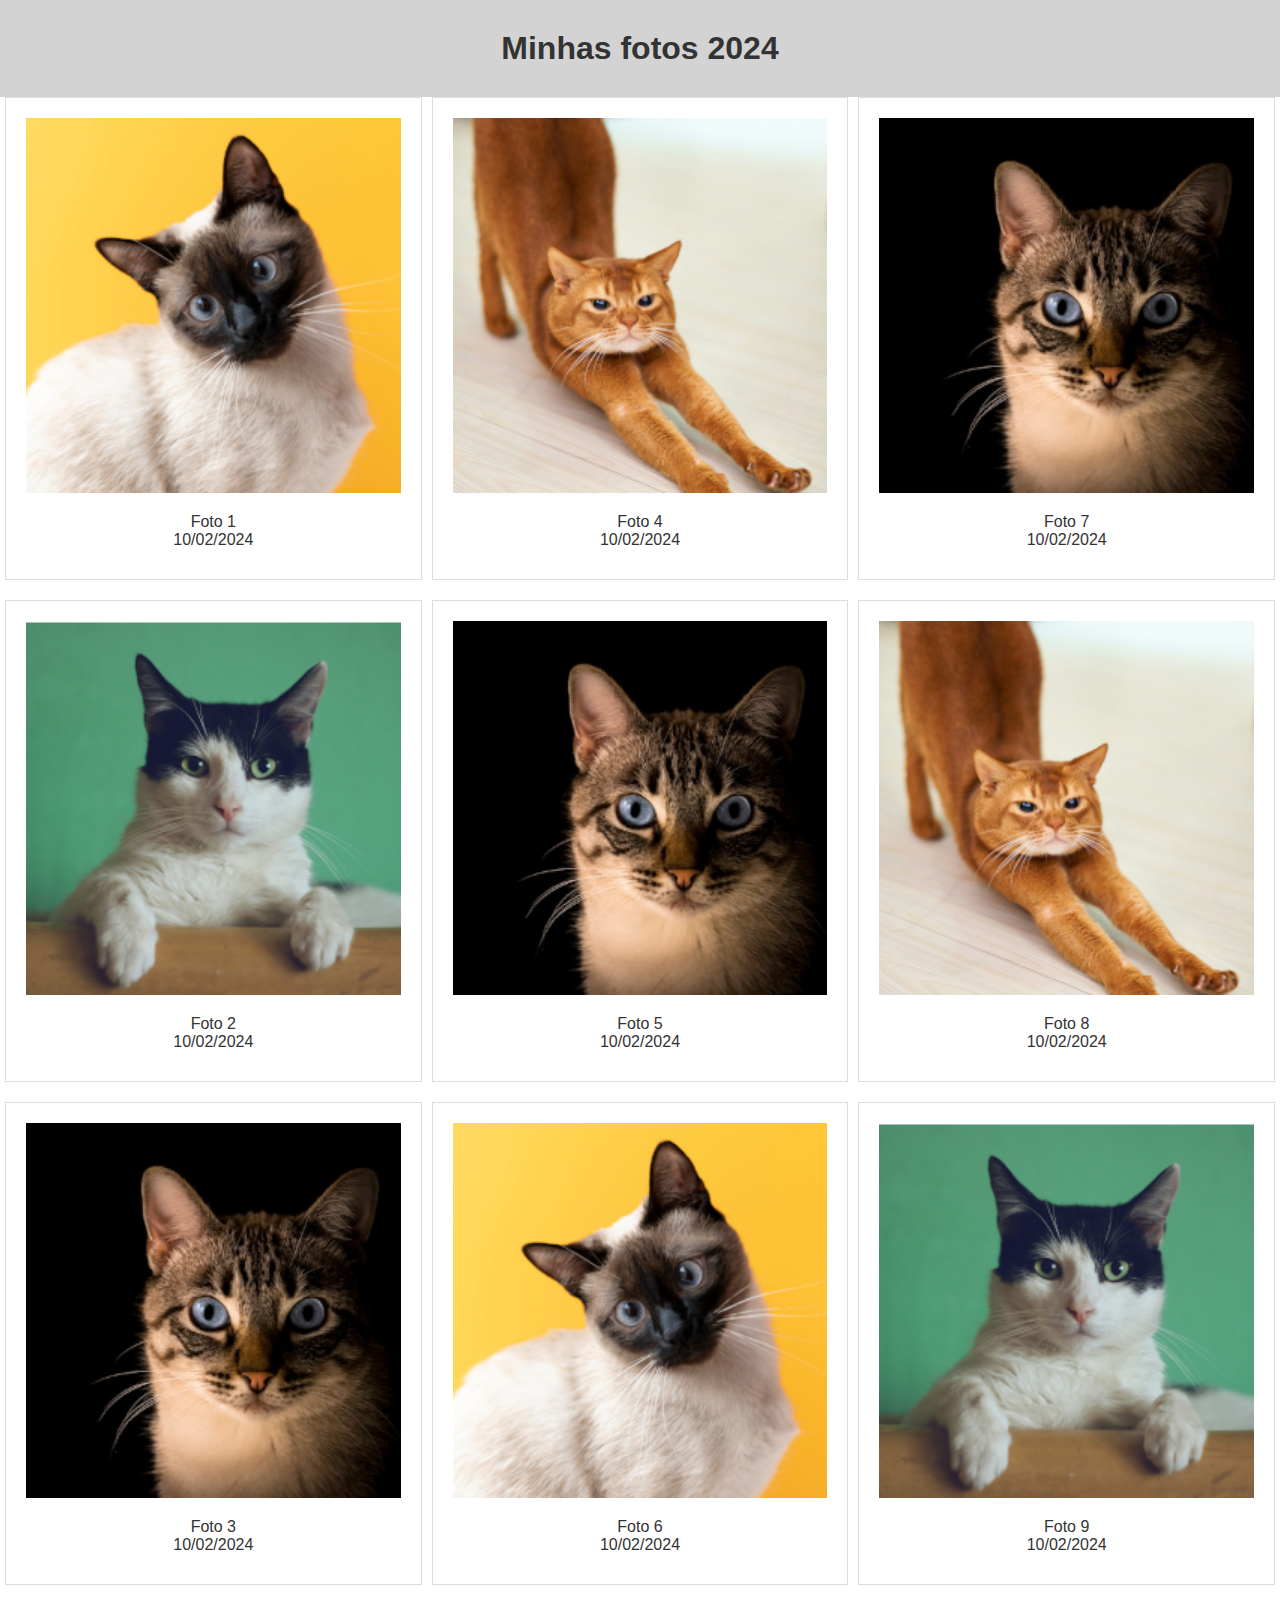
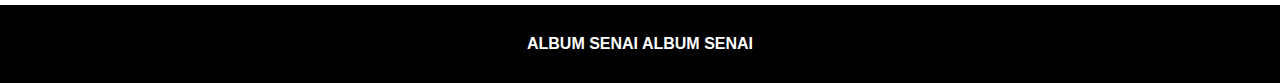
<file: polaroids/index.html>
<!DOCTYPE html>
<html lang="pt-br">
<head>
    <meta charset="UTF-8">
    <meta name="viewport" content="width=device-width, initial-scale=1.0">
    <link rel="stylesheet" href="style.css">
    <link rel="stylesheet" href="medias.css">
    <title>Album de fotos - Polaroids</title>
</head>
<body>
    <header>
        <h1>Minhas fotos 2024</h1>
    </header>

    <!-- album -->
    <main id="album">
        <!-- Primeira coluna -->
        <section class="coluna">

            <!-- imagem 1 -->
            <section class="products">
                <img src="imagens/gato.png" alt="gato">
                <p>Foto 1 <br> 10/02/2024 </p>
            </section>

            <!-- imagem 2 -->
            <section class="products">
                <img src="imagens/gato2.png" alt="gato">
                <p>Foto 2 <br> 10/02/2024 </p>
            </section>

            <!-- imagem 3 -->
            <section class="products">
                <img src="imagens/gato3.png" alt="gato">
                <p>Foto 3 <br> 10/02/2024 </p>
            </section>
        </section>

        <!-- Segunda coluna -->
        <section class="coluna">
            <!-- imagem 4 -->
            <section class="products">
                <img src="imagens/gato4.png" alt="gato">
                <p>Foto 4 <br> 10/02/2024 </p>
            </section>

            <!-- imagem 5 -->
            <section class="products">
                <img src="imagens/gato3.png" alt="gato">
                <p>Foto 5 <br> 10/02/2024 </p>
            </section>

            <!-- imagem 6 -->
            <section class="products">
                <img src="imagens/gato.png" alt="gato">
                <p>Foto 6 <br> 10/02/2024 </p>
            </section>
        </section>

        <!-- Terceira coluna -->
        <section class="coluna">
            <!-- imagem 7 -->
            <section class="products">
                <img src="imagens/gato3.png" alt="gato">
                <p>Foto 7 <br> 10/02/2024 </p>
            </section>

            <!-- imagem 8 -->
            <section class="products">
                <img src="imagens/gato4.png" alt="gato">
                <p>Foto 8 <br> 10/02/2024 </p>
            </section>

            <!-- imagem 9 -->
            <section class="products">
                <img src="imagens/gato2.png" alt="gato">
                <p>Foto 9 <br> 10/02/2024 </p>
            </section>
        </section>
    </main>

    <footer>
        <p>ALBUM SENAI ALBUM SENAI</p>
    </footer>    
</body>
</html>
</file>
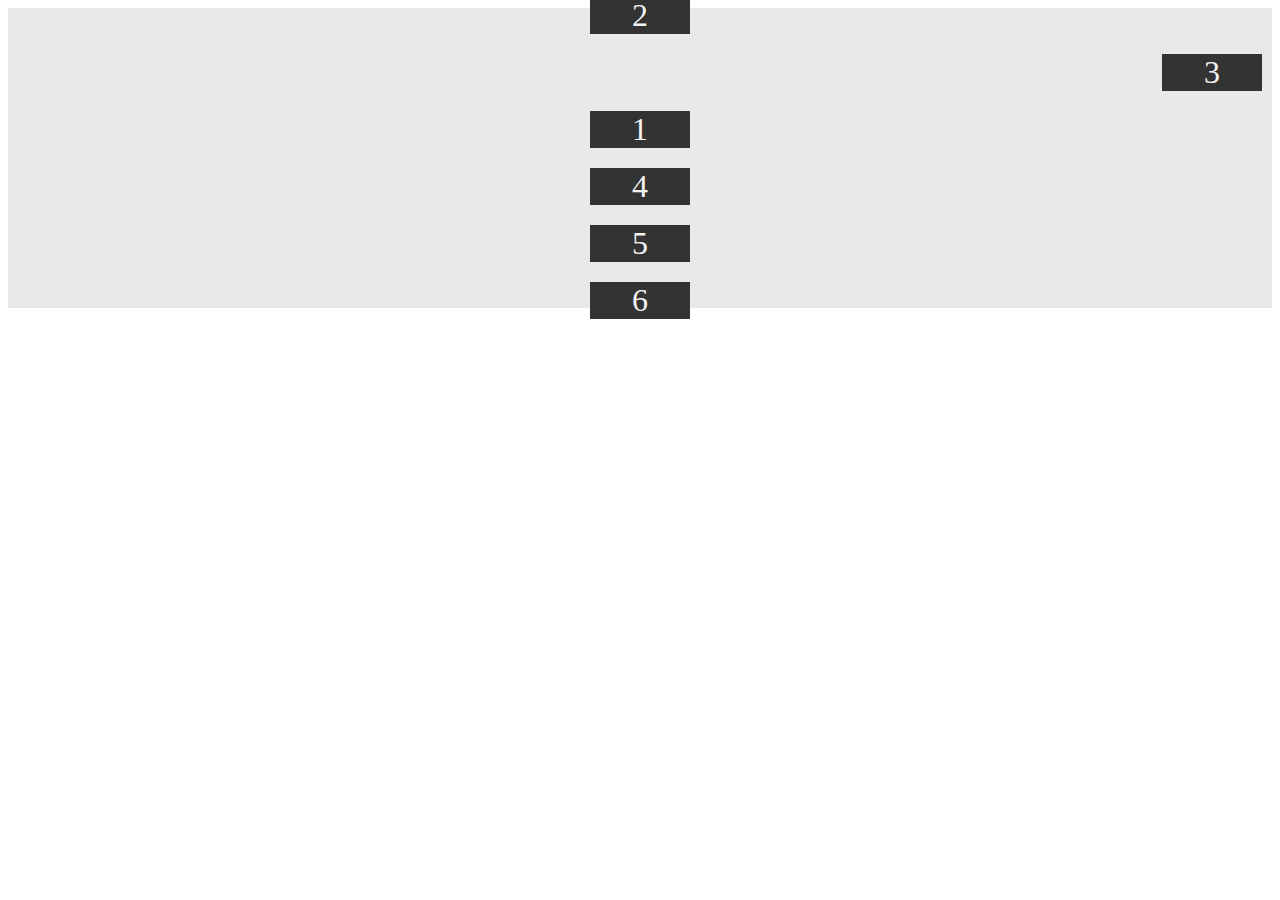
<file: teste-flexbox/index.html>
<!DOCTYPE html>
<html lang="pt-br">
<head>
    <meta charset="UTF-8">
    <meta name="viewport" content="width=device-width, initial-scale=1.0">
    <!-- link do css -->
     <link rel="stylesheet" href="style.css">
    <title>Aplicando Flexbox</title>
</head>
<body>
    <!-- iniciando o containei -->
    <div class="container">
        <!-- adiciona 6 elementos filhos -->
        <div class="item">1</div>
        <div class="item">2</div>
        <div class="item">3</div>
        <div class="item">4</div>
        <div class="item">5</div>
        <div class="item">6</div>
    </div>    
</body>
</html>
</file>
<file: polaroids/style.css>
/* zerando as configurações */
*{
    margin: 0px;
    padding: 0px;
    box-sizing: border-box;
}

/* Etilizando o parágrafo */
.products p {
    margin: 0;
    text-align: center;
    padding: 10px;
    color: #333;
    font-family: Verdana, Geneva, Tahoma, sans-serif;
}

header {
    font-family: Verdana, Geneva, Tahoma, sans-serif;
    text-align: center;
    color:#333;
    padding:30px;
    background-color: #d3d3d3;
}

main#album{
    display:flex;
    flex-flow: row wrap;
    justify-content: space-around;
}

section.coluna{
    flex: 1 1 100%;
    padding: 0px 5px;
}

.products{
    background-color: #ffffff;
    border: 1px solid #ddd;
    padding:20px;
    margin-bottom:20px;
    /* transformando em container */
    display: flex;
    /* deixa o texto embaixo da imagem */
    flex-direction: column;
}
.products img{
    width:100%;
    height:auto;
    padding-bottom:10px;
}

footer {
    font-family: Verdana, Geneva, Tahoma, sans-serif;
    font-weight: bolder;
    background-color: #000000;
    color:#ffffff;
    padding:30px;
    text-align:center;
}
</file>
<file: polaroids/medias.css>
/* 
    Devices breakpoints
    telas pequenas: 600px
    celulares: 600px até 768px
    Tablets: 769px até 992px
    notebooks: 993px até 1200px
    telas: acima de 1200px

*/

/* Tablets */
@media screen and (min-width: 768px) and (max-width: 992px){
    section.coluna{
        flex: 1 1 50%;
    }
}

/* telas, notebooks*/
@media screen and (min-width: 992px){
    section.coluna{
        flex: 1 1 25%;
    }
}
</file>
<file: teste-flexbox/style.css>
.container{
    background-color: #eae9e9;
    height: 300px;
    /* define um container flex */
    display: flex;
    flex-direction: column;
    justify-content: center;
    align-items: center;
}
.item {
    width: 100px;
    height: 100px;
    background-color: #333;
    margin: 10px;
    color: #f2f2f2;
    font-size: 32px;

    /* alinhando os números */
    display: flex;

    /* justify-content:flex-end;
    alinha a direita */
    justify-content: center;

    /* align-items:flex-end'; 
    alinha os items na base  */
    align-items: center;
}

.item:nth-child(2){
    flex-shrink: 3;
    order:1;
}

.item:nth-child(5){
    flex-grow: 1;
    order: 5;
}

.item:nth-child(3){
    order:2;
    align-self: flex-end;
}

.item:nth-child(1){
    order: 3;
}

.item:nth-child(4){
    order: 4;
}

.item:nth-child(6){
    order: 6;
}
</file>
